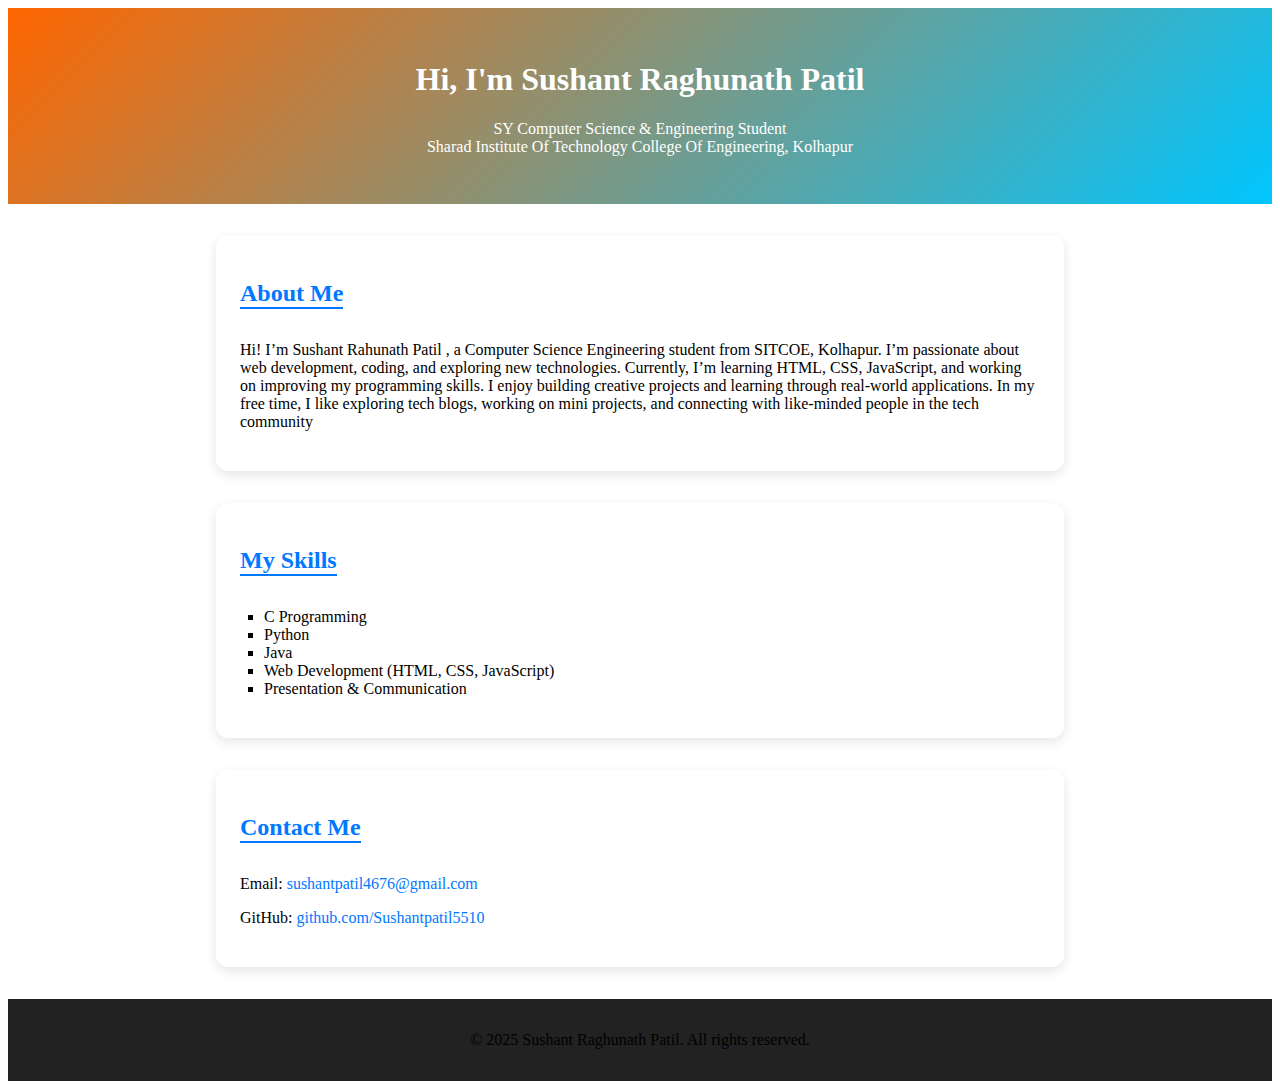
<file: Index.html>
<!DOCTYPE html>
<html lang="en">
<head>
  <meta charset="UTF-8">
  <meta name="viewport" content="width=device-width, initial-scale=1.0">
  <title>Sushant Raghunath Patil | Portfolio</title>
  <link rel="stylesheet" href="style.css">
</head>
<body>
  <header>
    
    <h1> Hi, I'm Sushant Raghunath Patil</h1>
    <p>SY Computer Science & Engineering Student<br>
    Sharad Institute Of Technology College Of Engineering, Kolhapur</p>
  </header>

  <section id="about">
    <h2>About Me</h2>
    <p>
      Hi! I’m Sushant Rahunath Patil , a Computer Science Engineering student from SITCOE, Kolhapur.
I’m passionate about web development, coding, and exploring new technologies.
Currently, I’m learning HTML, CSS, JavaScript, and working on improving my programming skills.
I enjoy building creative projects and learning through real-world applications.

In my free time, I like exploring tech blogs, working on mini projects, and connecting with like-minded people in the tech community
    </p>
  </section>

  <section id="skills">
    <h2>My Skills</h2>
    <ul>
      <li>C Programming</li>
      <li>Python</li>
      <li>Java</li>
      <li>Web Development (HTML, CSS, JavaScript)</li>
      <li>Presentation & Communication</li>
    </ul>
  </section>

  <section id="contact">
    <h2>Contact Me</h2>
    <p>Email: <a href="mailto:sushantpatil4676@gmail.com">sushantpatil4676@gmail.com</a></p>
    <p>GitHub: <a href="https://github.com/Sushantpatil5510" target="_blank">github.com/Sushantpatil5510</a></p>
  </section>

  <footer>
    <p>© 2025 Sushant Raghunath Patil. All rights reserved.</p>
  </footer>

  <script src="script.js"></script>
</body>
</html>
</file>
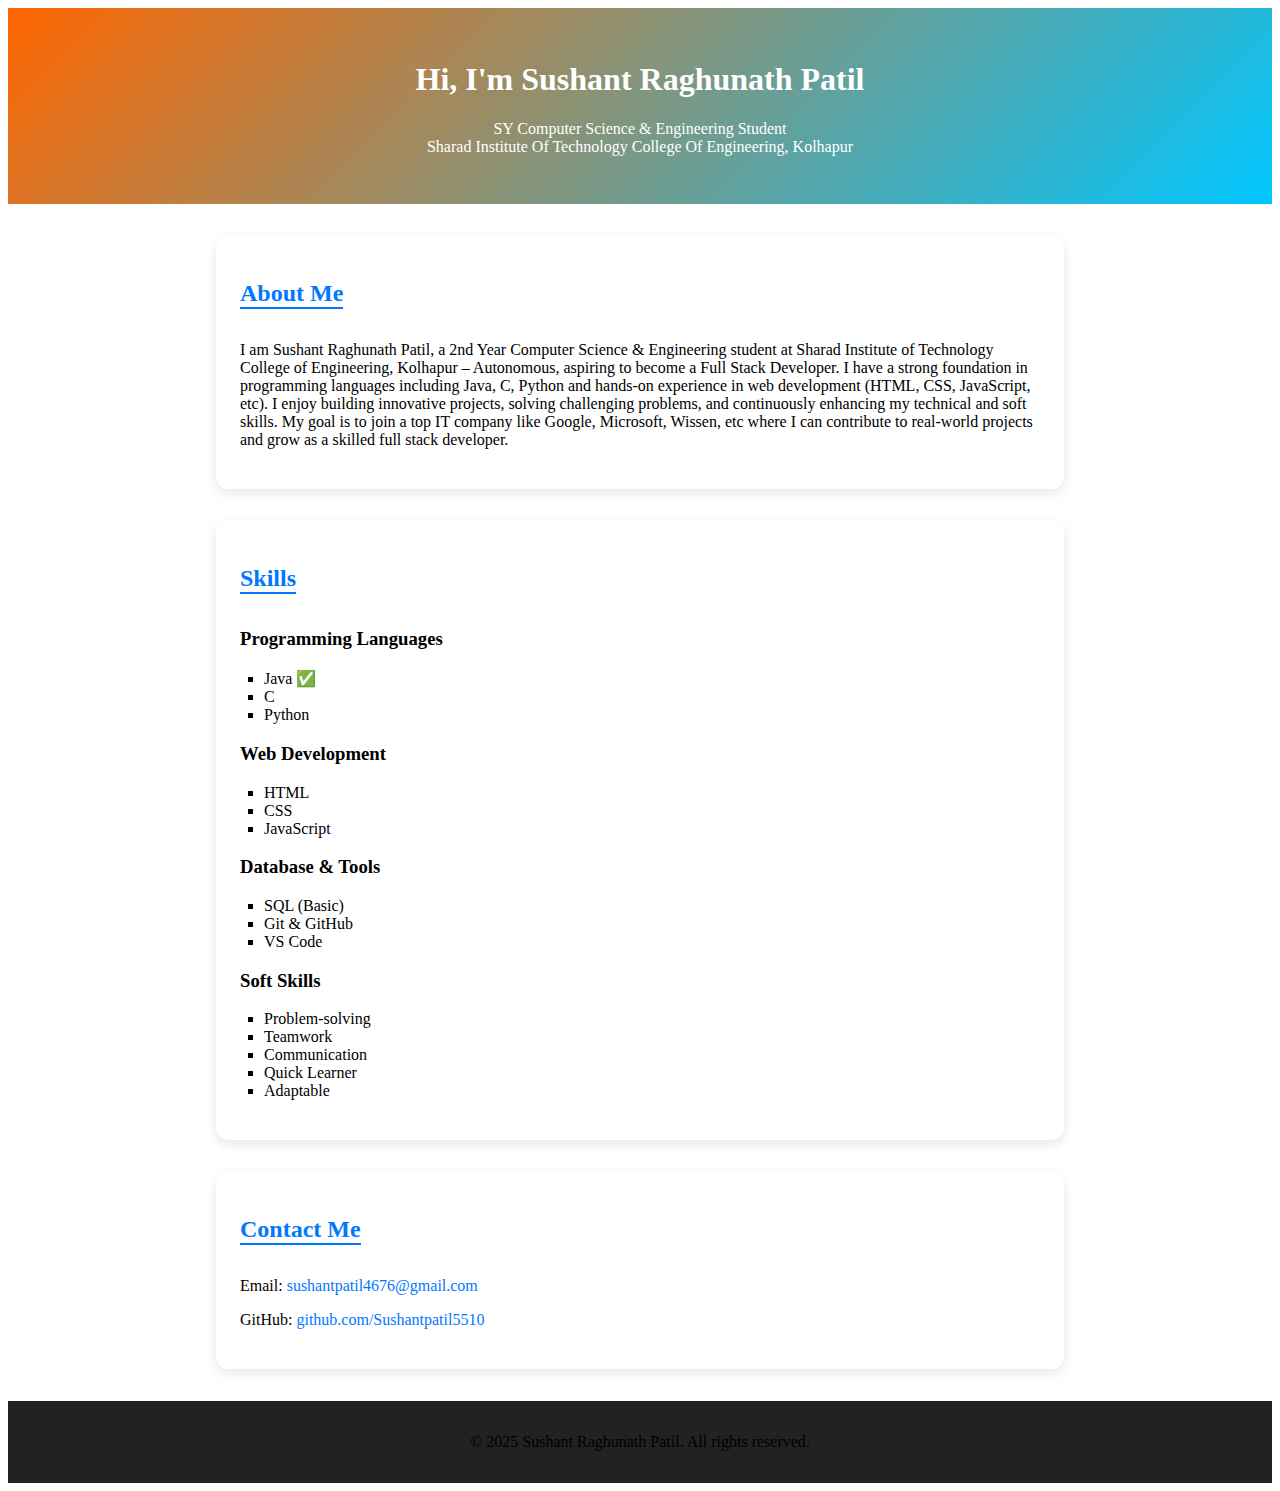
<file: index.html>
<!DOCTYPE html>
<html lang="en">
<head>
  <meta charset="UTF-8">
  <meta name="viewport" content="width=device-width, initial-scale=1.0">
  <title>Sushant Raghunath Patil | Portfolio</title>
  <link rel="stylesheet" href="style.css">
</head>
<body>
  <header>
    
    <h1> Hi, I'm Sushant Raghunath Patil</h1>
    <p>SY Computer Science & Engineering Student<br>
    Sharad Institute Of Technology College Of Engineering, Kolhapur</p>
  </header>

  <section id="about">
    <h2>About Me</h2>
    <p>
     I am Sushant Raghunath Patil, a 2nd Year Computer Science & Engineering
      student at Sharad Institute of Technology College of Engineering, Kolhapur – Autonomous, aspiring to become a Full Stack Developer. 
      I have a strong foundation in programming languages including Java, C, Python and hands-on
      experience in web development (HTML, CSS, JavaScript, etc). I enjoy building innovative projects, solving challenging problems, 
      and continuously enhancing my technical and soft skills. My goal is to join a top IT company like Google, Microsoft, Wissen, etc
      where I can contribute to real-world projects and grow as a skilled full stack developer.
    </p>
  </section>
  
<section id="skills">
    <h2>Skills</h2>
    
    <div class="skill-category">
        <h3>Programming Languages</h3>
        <ul>
            <li>Java ✅</li>
            <li>C</li>
            <li>Python</li>
        </ul>
    </div>

    <div class="skill-category">
        <h3>Web Development</h3>
        <ul>
            <li>HTML</li>
            <li>CSS</li>
            <li>JavaScript</li>
        </ul>
    </div>

    <div class="skill-category">
        <h3>Database & Tools</h3>
        <ul>
            <li>SQL (Basic)</li>
            <li>Git & GitHub</li>
            <li>VS Code</li>
        </ul>
    </div>

    <div class="skill-category">
        <h3>Soft Skills</h3>
        <ul>
            <li>Problem-solving</li>
            <li>Teamwork</li>
            <li>Communication</li>
            <li>Quick Learner</li>
            <li>Adaptable</li>
        </ul>
    </div>
</section>

  <section id="contact">
    <h2>Contact Me</h2>
    <p>Email: <a href="mailto:sushantpatil4676@gmail.com">sushantpatil4676@gmail.com</a></p>
    <p>GitHub: <a href="https://github.com/Sushantpatil5510" target="_blank">github.com/Sushantpatil5510</a></p>
  </section>

  <footer>
    <p>© 2025 Sushant Raghunath Patil. All rights reserved.</p>
  </footer>

  <script src="script.js"></script>
</body>
</html>
</file>
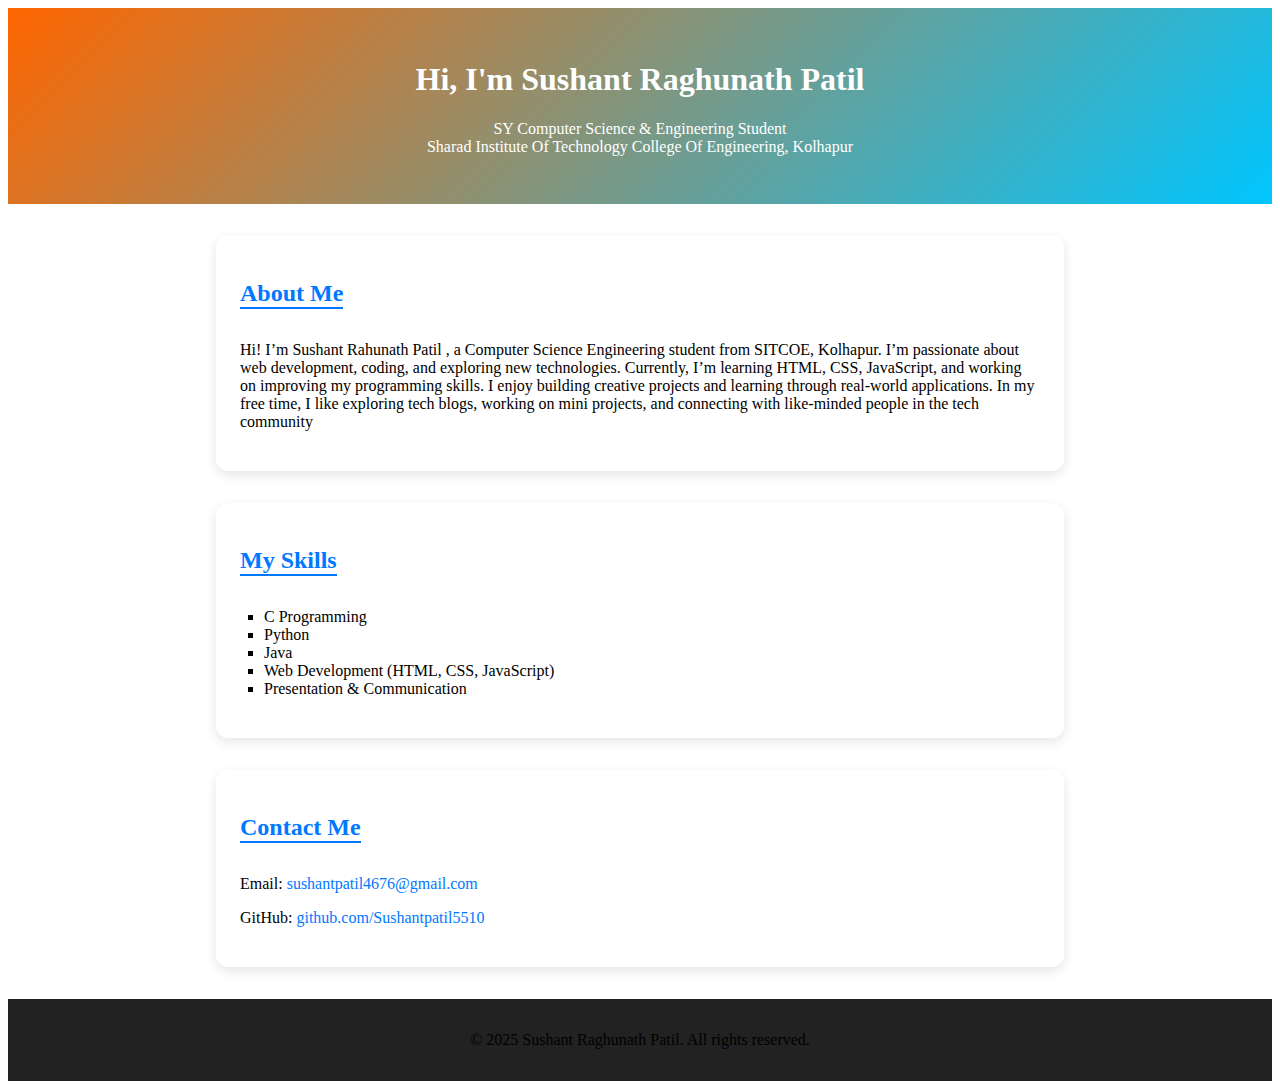
<file: sushant.html>
<!DOCTYPE html>
<html lang="en">
<head>
  <meta charset="UTF-8">
  <meta name="viewport" content="width=device-width, initial-scale=1.0">
  <title>Sushant Raghunath Patil | Portfolio</title>
  <link rel="stylesheet" href="style.css">
</head>
<body>
  <header>
    
    <h1> Hi, I'm Sushant Raghunath Patil</h1>
    <p>SY Computer Science & Engineering Student<br>
    Sharad Institute Of Technology College Of Engineering, Kolhapur</p>
  </header>

  <section id="about">
    <h2>About Me</h2>
    <p>
      Hi! I’m Sushant Rahunath Patil , a Computer Science Engineering student from SITCOE, Kolhapur.
I’m passionate about web development, coding, and exploring new technologies.
Currently, I’m learning HTML, CSS, JavaScript, and working on improving my programming skills.
I enjoy building creative projects and learning through real-world applications.

In my free time, I like exploring tech blogs, working on mini projects, and connecting with like-minded people in the tech community
    </p>
  </section>

  <section id="skills">
    <h2>My Skills</h2>
    <ul>
      <li>C Programming</li>
      <li>Python</li>
      <li>Java</li>
      <li>Web Development (HTML, CSS, JavaScript)</li>
      <li>Presentation & Communication</li>
    </ul>
  </section>

  <section id="contact">
    <h2>Contact Me</h2>
    <p>Email: <a href="mailto:sushantpatil4676@gmail.com">sushantpatil4676@gmail.com</a></p>
    <p>GitHub: <a href="https://github.com/Sushantpatil5510" target="_blank">github.com/Sushantpatil5510</a></p>
  </section>

  <footer>
    <p>© 2025 Sushant Raghunath Patil. All rights reserved.</p>
  </footer>

  <script src="script.js"></script>
</body>
</html>
</file>
<file: style.css>
Sbody {
  font-family: "Poppins", Arial, sans-serif;
  background-color: #f4f8ff;
  margin: 0;
  color: #333;
}

header {
  background: linear-gradient(135deg, #ff6600, #00c6ff);
  color: white;
  text-align: center;
  padding: 2rem 1rem;
}

.profile-pic {
  width: 140px;
  height: 140px;
  border-radius: 50%;
  border: 3px solid white;
  margin-bottom: 1rem;
}

section {
  background: white;
  margin: 2rem auto;
  padding: 1.5rem;
  max-width: 800px;
  border-radius: 12px;
  box-shadow: 0 4px 12px rgba(0, 0, 0, 0.1);
}

h2 {
  color: #0078ff;
  border-bottom: 2px solid #0078ff;
  display: inline-block;
  margin-bottom: 1rem;
}

ul {
  list-style-type: square;
  padding-left: 1.5rem;
}

a {
  color: #0078ff;
  text-decoration: none;
}

a:hover {
  text-decoration: underline;
}

footer {
  text-align: center;
  padding: 1rem;
  background: #222;
  color: #fff;
}
</file>
